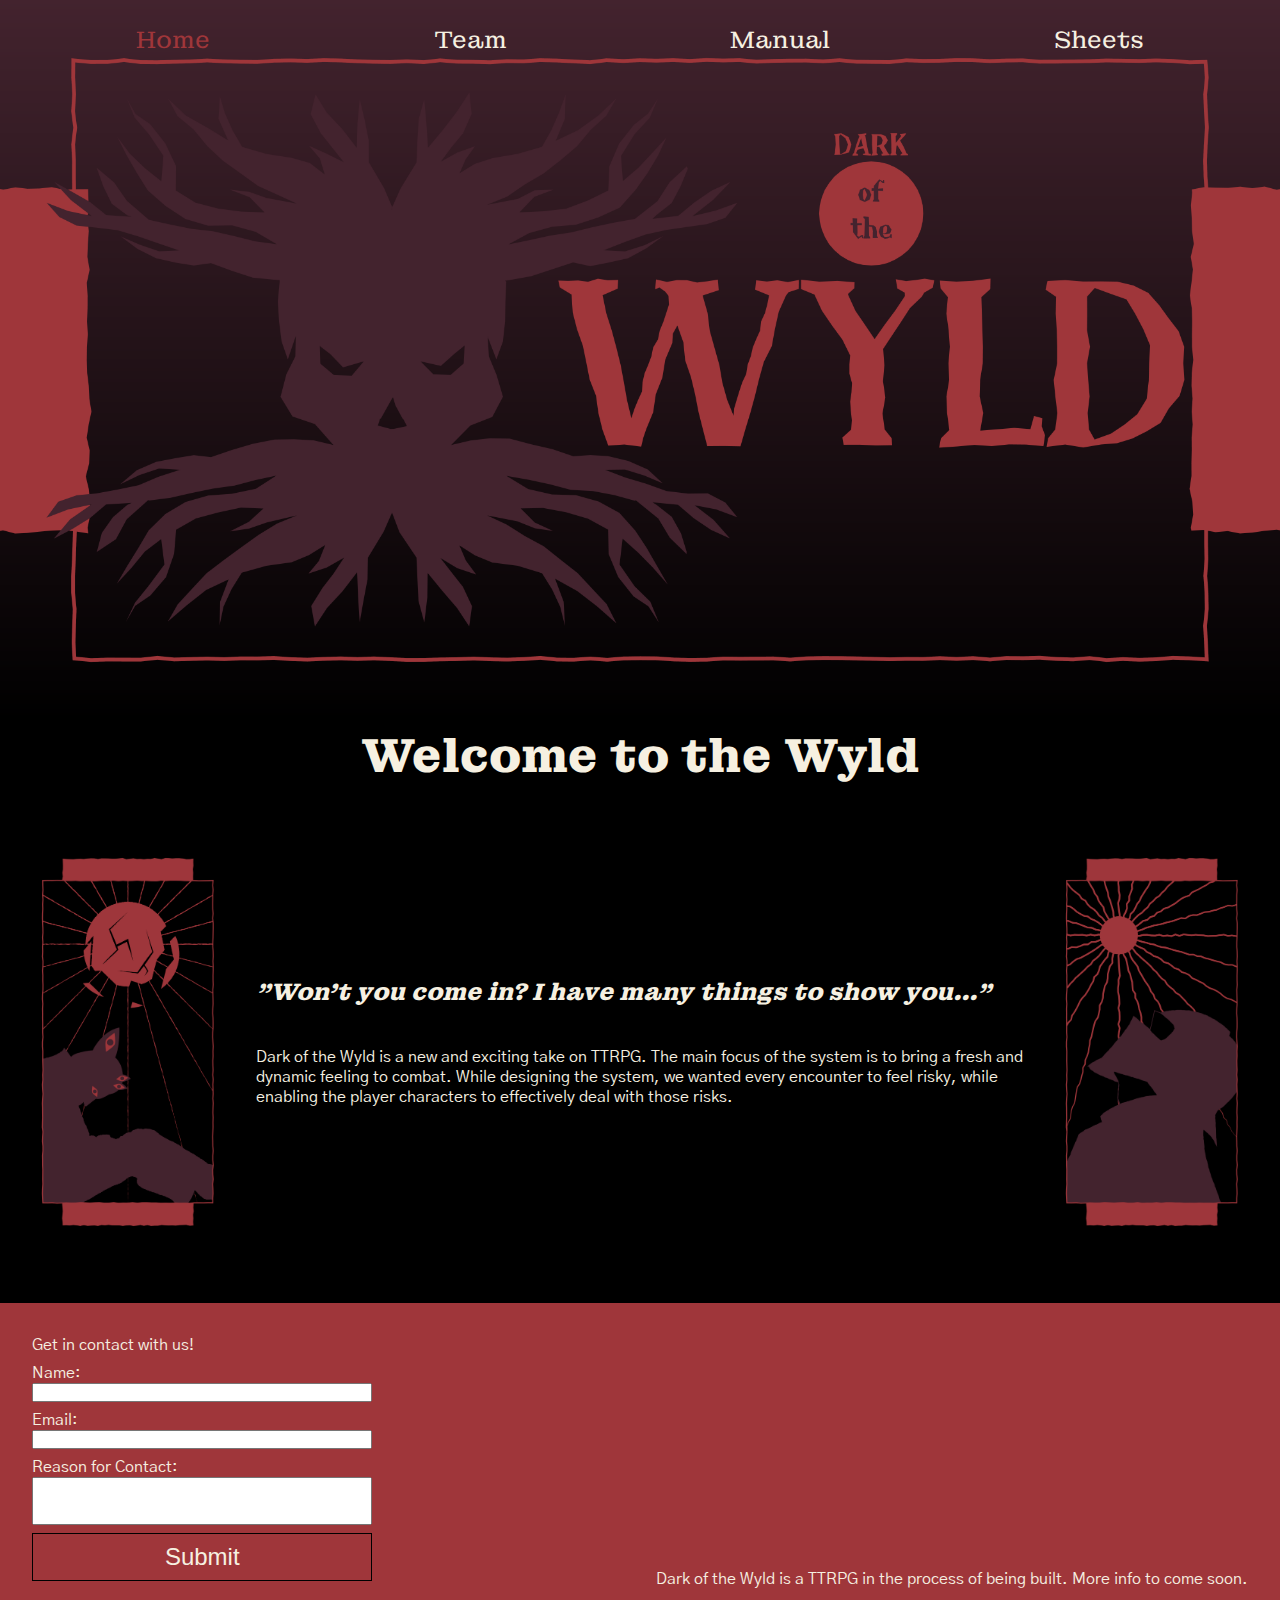
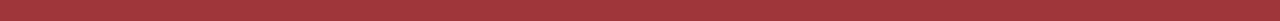
<file: index.html>
<!DOCTYPE html>
<html lang="en">
<head>
    <link rel="preconnect" href="https://fonts.googleapis.com">
    <link rel="preconnect" href="https://fonts.gstatic.com" crossorigin>
    <link href="https://fonts.googleapis.com/css2?family=Gothic+A1:wght@300;400;700&family=Montagu+Slab:opsz,wght@16..144,100..700&display=swap" rel="stylesheet">
    <link href="resources\css\base.css" rel="stylesheet">
    <link href="resources\css\index.css" rel="stylesheet">
    <meta charset="UTF-8">
    <meta name="viewport" content="width=device-width, initial-scale=1.0">
    <title>Dark of the Wyld</title>
</head>
<body>
<header>
    <nav>
        <ul>
            <li><a href="" class="activepage">Home</a></li>
            <li><a href="team.html">Team</a></li>
            <li><a href="manual.html">Manual</a></li>
            <li><a href="sheets.html">Sheets</a></li>
        </ul>
    </nav>
    <img class="banner" src="resources/assets/dotw-banner-full-01.png">
</header> 
<main>
    <div>
        <h1>Welcome to the Wyld</h1>
            <div class="content">
                <img src="resources\assets\dotw-asset-2-01.png" alt="Dark of the Wyld Concept Art">
                    <div class="textContent">
                        <h3><em>"Won't you come in? I have many things to show you..."</em></h3>
                        <br>
                        <br>
                        <p> 
                            Dark of the Wyld is a new and exciting take on TTRPG. The main focus of the system
                            is to bring a fresh and dynamic feeling to combat. While designing the system, we wanted
                            every encounter to feel risky, while enabling the player characters to effectively
                            deal with those risks.
                        </p>
                    </div>
                 <img src="resources\assets\dotw-asset-1-01.png" alt="Dark of the Wyld Concept Art">
            </div>
        <div class="extra"> 
            <img src="resources\assets\dotw-asset-2-01.png" alt="Dark of the Wyld Concept Art">
            <img src="resources\assets\dotw-asset-1-01.png" alt="Dark of the Wyld Concept Art">   
        </div>
    </div>
</main>   
<footer>
    <section class="getContactForm">
    <p>Get in contact with us!</p>
         <form action="get" class="getContact">
             <div class="getName">
                 <label for="name">Name:</label>
                 <input type="text" name="name" id="name" required />
             </div>
             <div class="getEmail">
                 <label for="email">Email:</label>
                 <input type="email" name="email" id="email" required />
             </div>
             <div class="getReason">
                 <label for="reason">Reason for Contact:</label>
                 <input type="text" name="reason" id="reason" required />
             </div>
             <div>
                <input id="submitButton" class="submit" type="button" value="Submit"/>
             </div>
         </form>
    </section>
    <section class="footerContent">
        <p>Dark of the Wyld is a TTRPG in the process of being built. More info to come soon.</p>
    </section>
 </footer>
</body>
</html>
</file>
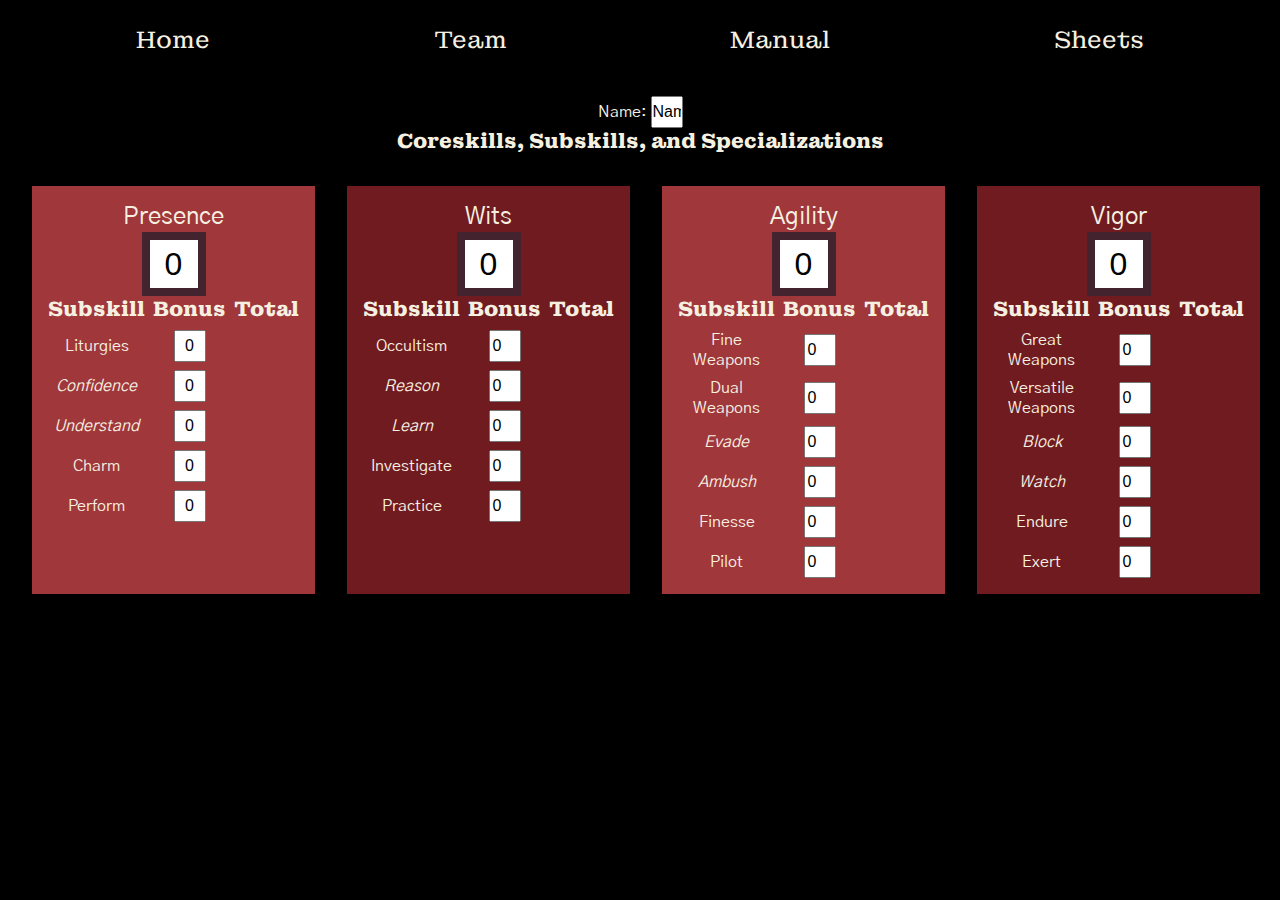
<file: charactersheettemplate.html>
<!DOCTYPE html>
<html lang="en">
    <head>
        <link rel="preconnect" href="https://fonts.googleapis.com">
        <link rel="preconnect" href="https://fonts.gstatic.com" crossorigin>
        <link href="https://fonts.googleapis.com/css2?family=Gothic+A1:wght@300;400;700&family=Montagu+Slab:opsz,wght@16..144,100..700&display=swap" rel="stylesheet">
        <link href="resources\css\base.css" rel="stylesheet">
        <link href="resources\css\charactersheet.css" rel="stylesheet">
        <script type = "text/javascript" src="resources/js/charactersheet.js"></script>
        <meta charset="UTF-8">
        <meta name="viewport" content="width=device-width, initial-scale=1.0">
        <title>Dark of the Wyld: Sheet</title>
    </head>
<body>
    <header>
        <nav>
            <ul>
                <li><a href="index.html">Home</a></li>
                <li><a href="team.html">Team</a></li>
                <li><a href="manual.html">Manual</a></li>
                <li><a href="sheets.html">Sheets</a></li>
            </ul>
        </nav>
    </header>
    <main>
        <section>
            <form id="nameForm">
                <label for="nameValue">Name:</label>
                <input type="text" id="nameValue" name="nameValue" value="Name">
            </form>
        </section>
        <h2>Coreskills, Subskills, and Specializations</h2>
        <section class="characterSheet" id="wholeSheet">
            <div id="presenceGroup">
                <div class="coreSkill">
                    <label for="presenceValue">Presence</label>
                    <input class="input" type="text" id="presenceValue" name="presenceValue" value="0" onchange="getValues()">
                </div>
                <div class="subskill">
                    <h2>Subskill</h2>
                    <h2>Bonus</h2>
                    <h2>Total</h2>
                    <label for="liturgiesBonus">Liturgies</label>
                    <input class="input" type="text" id="liturgiesBonus" name="liturgiesBonus" value="0" onchange="getValues()">
                    <p id="totalLiturgies"></p>
                    <label for="confidenceBonus"><em>Confidence</em></label>
                    <input class="input" type="text" id="confidenceBonus" name="confidenceBonus" value="0" onchange="getValues()">
                    <p id="totalConfidence"></p>
                    <label for="understandBonus"><em>Understand</em></label>
                    <input class="input" type="text" id="understandBonus" name="understandBonus" value="0" onchange="getValues()">
                    <p id="totalUnderstand"></p>
                    <label for="charmBonus">Charm</label>
                    <input class="input" type="text" id="charmBonus" name="charmBonus" value="0" onchange="getValues()">
                    <p id="totalCharm"></p>
                    <label for="performBonus">Perform</label>
                    <input class="input" type="text" id="performBonus" name="performBonus" value="0" onchange="getValues()">
                    <p id="totalPerform"></p>
                </div>
            </div>
            <div id="witsGroup">
                <div class="coreSkill">
                    <label for="witsValue">Wits</label>
                    <input class="input" type="text" id="witsValue" name="witsValue" value="0" onchange="getValues()">
                </div>
                <div class="subskill">
                    <h2>Subskill</h2>
                    <h2>Bonus</h2>
                    <h2>Total</h2>
                    <label for="occultismBonus">Occultism</label>
                    <input class="input" type="number" id="occultismBonus" name="occultismBonus" value="0" onchange="getValues()">
                    <p id="totalOccultism"></p>
                    <label for="reasonBonus"><em>Reason</em></label>
                    <input class="input" type="number" id="reasonBonus" name="reasonBonus" value="0" onchange="getValues()">
                    <p id="totalReason"></p>
                    <label for="learnBonus"><em>Learn</em></label>
                    <input class="input" type="number" id="learnBonus" name="learnBonus" value="0" onchange="getValues()">
                    <p id="totalLearn"></p>
                    <label for="investigateBonus">Investigate</label>
                    <input class="input" type="number" id="investigateBonus" name="investigateBonus" value="0" onchange="getValues()">
                    <p id="totalInvestigate"></p>
                    <label for="practiceBonus">Practice</label>
                    <input class="input" type="number" id="practiceBonus" name="practiceBonus" value="0" onchange="getValues()">
                    <p id="totalPractice"></p>
                </div>
            </div>
            <div id="agilityGroup">
                <div class="coreSkill">
                    <label for="agilityValue">Agility</label>
                    <input class="input" type="text" id="agilityValue" name="agilityValue" value="0" onchange="getValues()">
                </div>
                <div class="subskill">
                    <h2>Subskill</h2>
                    <h2>Bonus</h2>
                    <h2>Total</h2>
                    <label for="fineWeaponsBonus">Fine Weapons</label>
                    <input class="input" type="number" id="fineWeaponsBonus" name="fineWeaponsBonus" value="0" onchange="getValues()">
                    <p id="totalFineWeapons"></p>
                    <label for="dualWeaponsBonus">Dual Weapons</label>
                    <input class="input" type="number" id="dualWeaponsBonus" name="dualWeaponsBonus" value="0" onchange="getValues()">
                    <p id="totalDualWeapons"></p>
                    <label for="evadeBonus"><em>Evade</em></label>
                    <input class="input" type="number" id="evadeBonus" name="evadeBonus" value="0" onchange="getValues()">
                    <p id="totalEvade"></p>
                    <label for="ambushBonus"><em>Ambush</em></label>
                    <input class="input" type="number" id="ambushBonus" name="ambushBonus" value="0" onchange="getValues()">
                    <p id="totalAmbush"></p>
                    <label for="finesseBonus">Finesse</label>
                    <input class="input" type="number" id="finesseBonus" name="finesseBonus" value="0" onchange="getValues()">
                    <p id="totalFinesse"></p>
                    <label for="pilotBonus">Pilot</label>
                    <input class="input" type="number" id="pilotBonus" name="pilotBonus" value="0" onchange="getValues()">
                    <p id="totalPilot"></p>
                </div>
            </div>
            <div id="vigorGroup">
                <div class="coreSkill">
                    <label for="vigorValue">Vigor</label>
                    <input class="input" type="text" id="vigorValue" name="vigorValue" value="0" onchange="getValues()">
                </div>
                <div class="subskill">
                    <h2>Subskill</h2>
                    <h2>Bonus</h2>
                    <h2>Total</h2>
                    <label for="greatWeaponsBonus">Great Weapons</label>
                    <input class="input" type="number" id="greatWeaponsBonus" name="greatWeaponsBonus" value="0" onchange="getValues()">
                    <p id="totalGreatWeapons"></p>
                    <label for="versatileWeaponsBonus">Versatile Weapons</label>
                    <input class="input" type="number" id="versatileWeaponsBonus" name="versatileWeaponsBonus" value="0" onchange="getValues()">
                    <p id="totalVersatileWeapons"></p>
                    <label for="blockBonus"><em>Block</em></label>
                    <input class="input" type="number" id="blockBonus" name="blockBonus" value="0" onchange="getValues()">
                    <p id="totalBlock"></p>
                    <label for="watchBonus"><em>Watch</em></label>
                    <input class="input" type="number" id="watchBonus" name="watchBonus" value="0" onchange="getValues()">
                    <p id="totalWatch"></p>
                    <label for="endureBonus">Endure</label>
                    <input class="input" type="number" id="endureBonus" name="endureBonus" value="0" onchange="getValues()">
                    <p id="totalEndure"></p>
                    <label for="exertBonus">Exert</label>
                    <input class="input" type="number" id="exertBonus" name="exertBonus" value="0" onchange="getValues()">
                    <p id="totalExert"></p>
                </div>
            </div>
        </section>
    </main>
</body>
</html>
</file>
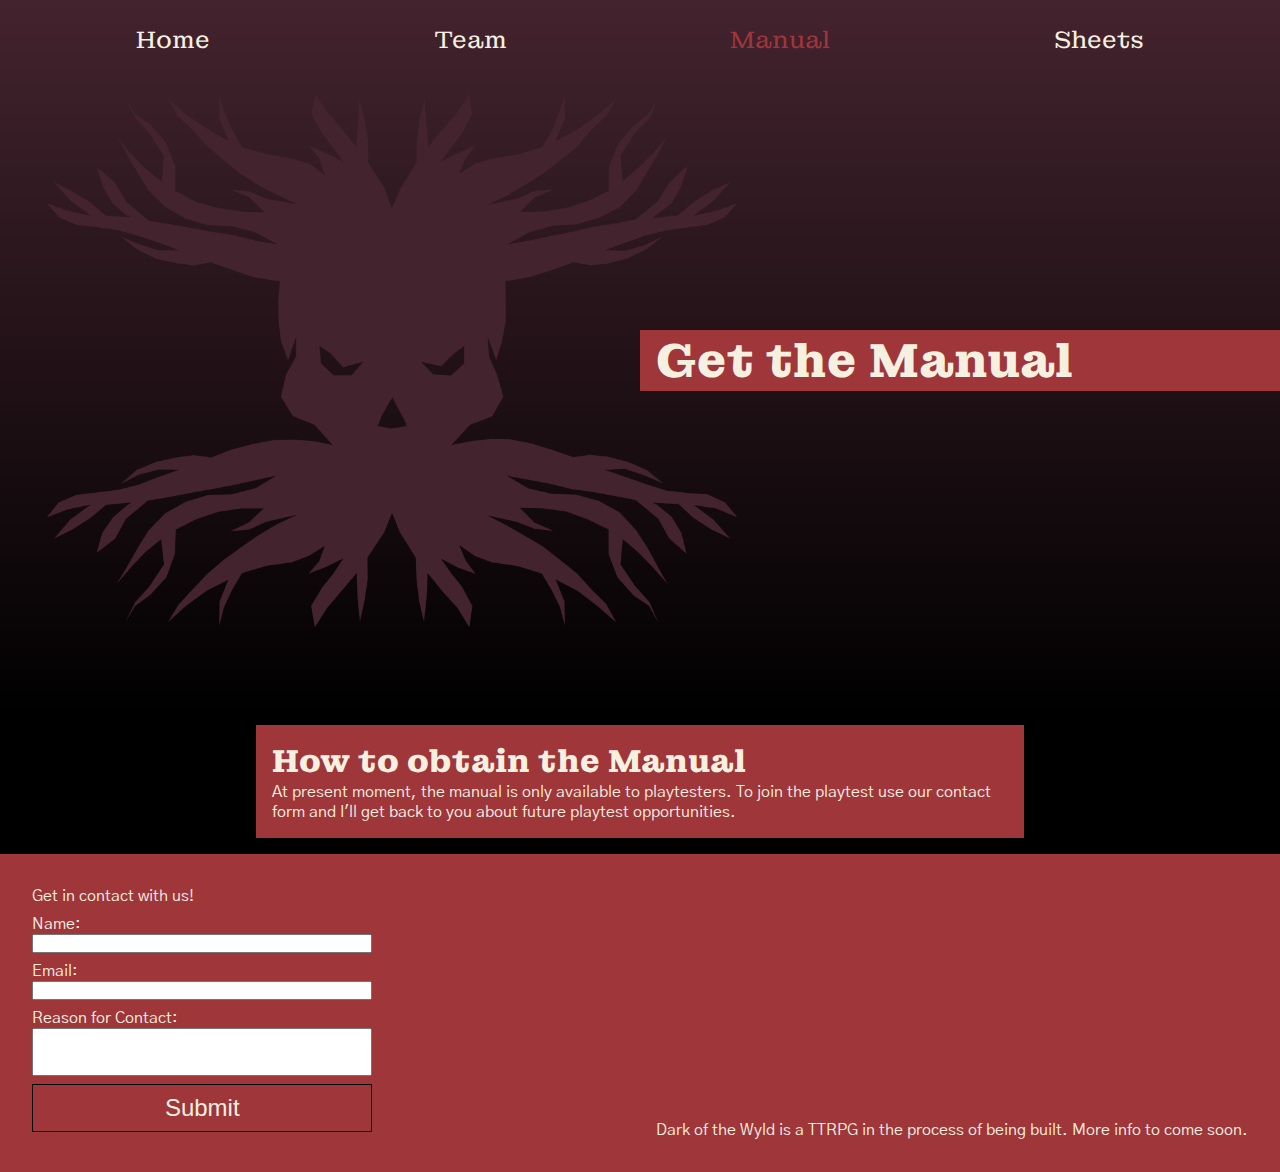
<file: manual.html>
<!DOCTYPE html>
<html lang="en">
    <head>
        <link rel="preconnect" href="https://fonts.googleapis.com">
        <link rel="preconnect" href="https://fonts.gstatic.com" crossorigin>
        <link href="https://fonts.googleapis.com/css2?family=Gothic+A1:wght@300;400;700&family=Montagu+Slab:opsz,wght@16..144,100..700&display=swap" rel="stylesheet">
        <link href="resources\css\base.css" rel="stylesheet">
        <link href="resources\css\manual.css" rel="stylesheet">
        <meta charset="UTF-8">
        <meta name="viewport" content="width=device-width, initial-scale=1.0">
        <title>Dark of the Wyld: Manual</title>
    </head>
<body>
    <header>
        <nav>
            <ul>
                <li><a href="index.html">Home</a></li>
                <li><a href="team.html">Team</a></li>
                <li><a href="" class="activepage">Manual</a></li>
                <li><a href="sheets.html">Sheets</a></li>
            </ul>
        </nav>
    </header>     
    <div class="bannerContent">
        <img class="banner" src="resources/assets/banner-no-title-01.png" alt="Dark of the Wyld Logo">
        <h1 class="bannerHeader">Get the Manual</h1>        
    </div>
    <main>
        <section class="howTo">
            <h2>How to obtain the Manual</h2>
            <p>At present moment, the manual is only available to playtesters. To join the playtest use our contact form and I'll get back to
            you about future playtest opportunities.
            </p>
        </section>
    </main>
    <footer>
        <section class="getContactForm">
        <p>Get in contact with us!</p>
             <form action="get" class="getContact">
                 <div class="getName">
                     <label for="name">Name:</label>
                     <input type="text" name="name" id="name" required />
                 </div>
                 <div class="getEmail">
                     <label for="email">Email:</label>
                     <input type="email" name="email" id="email" required />
                 </div>
                 <div class="getReason">
                     <label for="reason">Reason for Contact:</label>
                     <input type="text" name="reason" id="reason" required />
                 </div>
                 <div>
                    <input id="submitButton" class="submit" type="button" value="Submit"/>
                 </div>
             </form>
        </section>
        <section class="footerContent">
            <p>Dark of the Wyld is a TTRPG in the process of being built. More info to come soon.</p>
        </section>
     </footer>
</body>
</html>
</file>
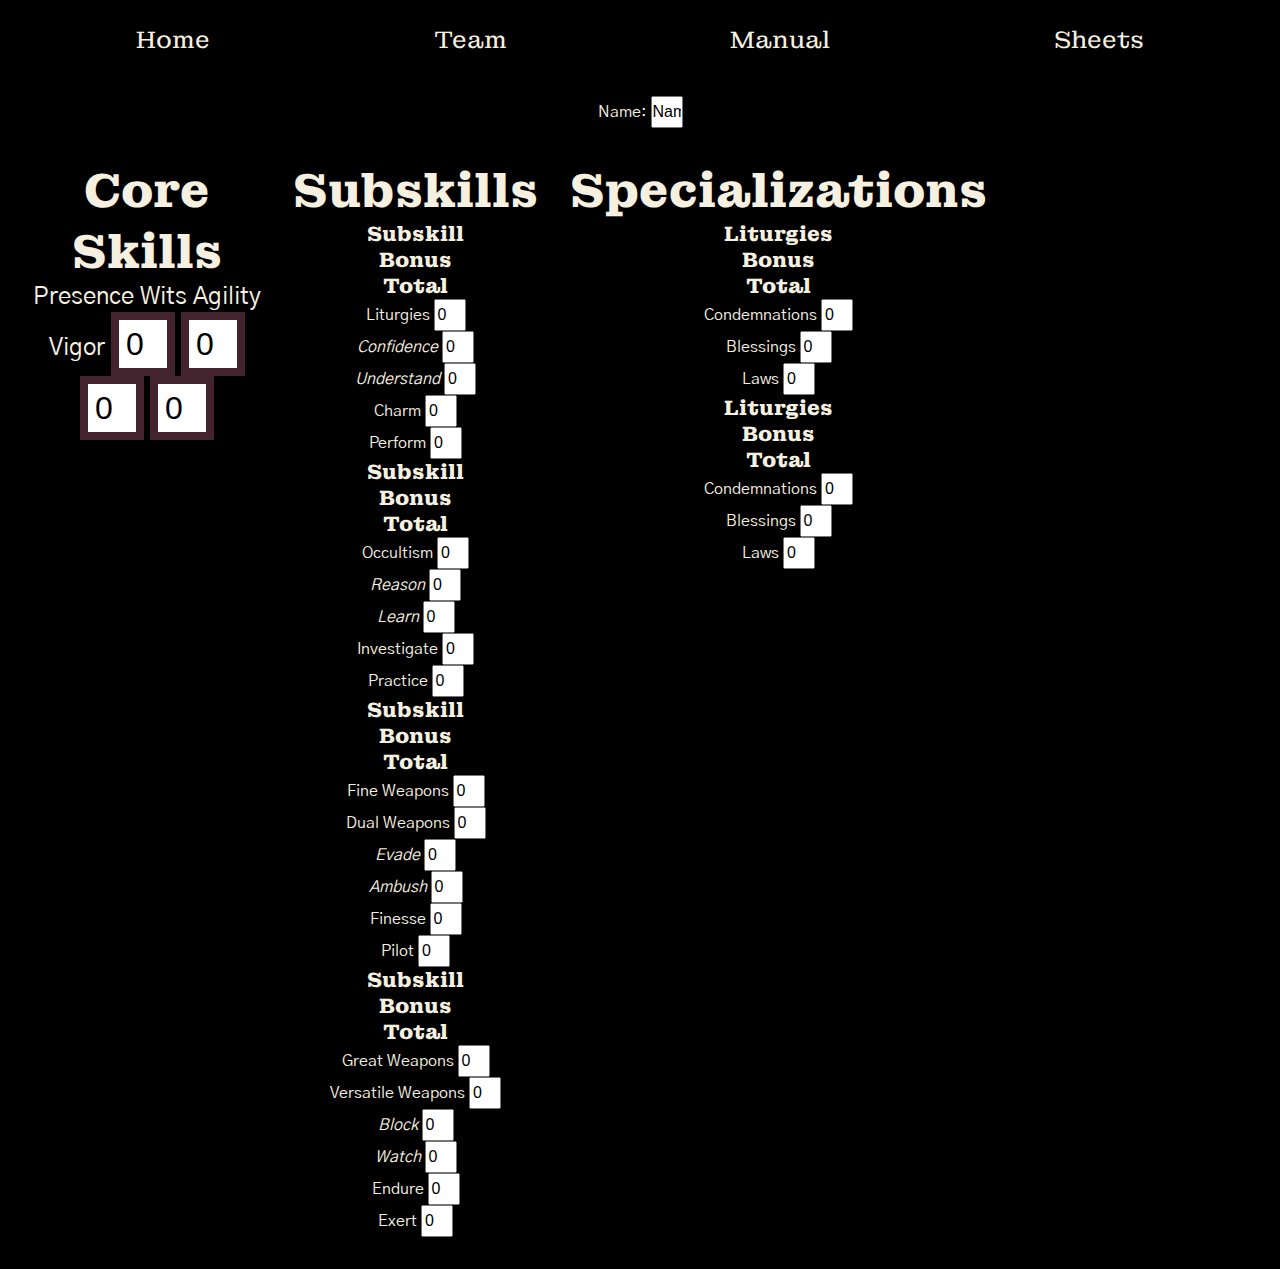
<file: old charactersheettemplate.html>
<!DOCTYPE html>
<html lang="en">
    <head>
        <link rel="preconnect" href="https://fonts.googleapis.com">
        <link rel="preconnect" href="https://fonts.gstatic.com" crossorigin>
        <link href="https://fonts.googleapis.com/css2?family=Gothic+A1:wght@300;400;700&family=Montagu+Slab:opsz,wght@16..144,100..700&display=swap" rel="stylesheet">
        <link href="resources\css\base.css" rel="stylesheet">
        <link href="resources\css\charactersheet.css" rel="stylesheet">
        <script type = "text/javascript" src="resources/js/charactersheet.js"></script>
        <meta charset="UTF-8">
        <meta name="viewport" content="width=device-width, initial-scale=1.0">
        <title>Dark of the Wyld: Sheet</title>
    </head>
<body>
    <header>
        <nav>
            <ul>
                <li><a href="index.html">Home</a></li>
                <li><a href="team.html">Team</a></li>
                <li><a href="manual.html">Manual</a></li>
                <li><a href="sheets.html">Sheets</a></li>
            </ul>
        </nav>
    </header>
    <main>
        <section>
            <form id="nameForm">
                <label for="nameValue">Name:</label>
                <input type="text" id="nameValue" name="nameValue" value="Name">
            </form>
        </section>
        <section class="characterSheet" id="wholeSheet">
            <div class="coreSkill">
                <h1 id="coreSkillBanner">Core Skills</h1>
                    <div class="coreSkillNames">
                        <form id="coreSkillValuesForm">
                            <label for="presenceValue">Presence</label>
                            <label for="witsValue">Wits</label>
                            <label for="agilityValue">Agility</label>
                            <label for="vigorValue">Vigor</label>
                            <input class="input" type="number" id="presenceValue" name="presenceValue" value="0" onchange="getValues()">
                            <input class="input" type="number" id="witsValue" name="witsValue" value="0" onchange="getValues()">
                            <input class="input" type="number" id="agilityValue" name="agilityValue" value="0" onchange="getValues()">                           
                            <input class="input" type="number" id="vigorValue" name="vigorValue" value="0" onchange="getValues()">
                        </form>
                    </div>
            </div>
            <div class="subSkill">
                <h1 id="subSkillBanner">Subskills</h1>
                    <div class="subSkillNames">
                        <form id="subSkillValuesForm">
                            <h2>Subskill</h2>
                            <h2>Bonus</h2>
                            <h2>Total</h2>
                            <label for="liturgiesBonus">Liturgies</label>
                            <input class="input" type="number" id="liturgiesBonus" name="liturgiesBonus" value="0" onchange="getValues()">
                            <p id="totalLiturgies"></p>
                            <label for="confidenceBonus"><em>Confidence</em></label>
                            <input class="input" type="number" id="confidenceBonus" name="confidenceBonus" value="0" onchange="getValues()">
                            <p id="totalConfidence"></p>
                            <label for="understandBonus"><em>Understand</em></label>
                            <input class="input" type="number" id="understandBonus" name="understandBonus" value="0" onchange="getValues()">
                            <p id="totalUnderstand"></p>
                            <label for="charmBonus">Charm</label>
                            <input class="input" type="number" id="charmBonus" name="charmBonus" value="0" onchange="getValues()">
                            <p id="totalCharm"></p>
                            <label for="performBonus">Perform</label>
                            <input class="input" type="number" id="performBonus" name="performBonus" value="0" onchange="getValues()">
                            <p id="totalPerform"></p>
                            <h2>Subskill</h2>
                            <h2>Bonus</h2>
                            <h2>Total</h2>
                            <label for="occultismBonus">Occultism</label>
                            <input class="input" type="number" id="occultismBonus" name="occultismBonus" value="0" onchange="getValues()">
                            <p id="totalOccultism"></p>
                            <label for="reasonBonus"><em>Reason</em></label>
                            <input class="input" type="number" id="reasonBonus" name="reasonBonus" value="0" onchange="getValues()">
                            <p id="totalReason"></p>
                            <label for="learnBonus"><em>Learn</em></label>
                            <input class="input" type="number" id="learnBonus" name="learnBonus" value="0" onchange="getValues()">
                            <p id="totalLearn"></p>
                            <label for="investigateBonus">Investigate</label>
                            <input class="input" type="number" id="investigateBonus" name="investigateBonus" value="0" onchange="getValues()">
                            <p id="totalInvestigate"></p>
                            <label for="practiceBonus">Practice</label>
                            <input class="input" type="number" id="practiceBonus" name="practiceBonus" value="0" onchange="getValues()">
                            <p id="totalPractice"></p>
                            <h2>Subskill</h2>
                            <h2>Bonus</h2>
                            <h2>Total</h2>
                            <label for="fineWeaponsBonus">Fine Weapons</label>
                            <input class="input" type="number" id="fineWeaponsBonus" name="fineWeaponsBonus" value="0" onchange="getValues()">
                            <p id="totalFineWeapons"></p>
                            <label for="dualWeaponsBonus">Dual Weapons</label>
                            <input class="input" type="number" id="dualWeaponsBonus" name="dualWeaponsBonus" value="0" onchange="getValues()">
                            <p id="totalDualWeapons"></p>
                            <label for="evadeBonus"><em>Evade</em></label>
                            <input class="input" type="number" id="evadeBonus" name="evadeBonus" value="0" onchange="getValues()">
                            <p id="totalEvade"></p>
                            <label for="ambushBonus"><em>Ambush</em></label>
                            <input class="input" type="number" id="ambushBonus" name="ambushBonus" value="0" onchange="getValues()">
                            <p id="totalAmbush"></p>
                            <label for="finesseBonus">Finesse</label>
                            <input class="input" type="number" id="finesseBonus" name="finesseBonus" value="0" onchange="getValues()">
                            <p id="totalFinesse"></p>
                            <label for="pilotBonus">Pilot</label>
                            <input class="input" type="number" id="pilotBonus" name="pilotBonus" value="0" onchange="getValues()">
                            <p id="totalPilot"></p>
                            <h2>Subskill</h2>
                            <h2>Bonus</h2>
                            <h2>Total</h2>
                            <label for="greatWeaponsBonus">Great Weapons</label>
                            <input class="input" type="number" id="greatWeaponsBonus" name="greatWeaponsBonus" value="0" onchange="getValues()">
                            <p id="totalGreatWeapons"></p>
                            <label for="versatileWeaponsBonus">Versatile Weapons</label>
                            <input class="input" type="number" id="versatileWeaponsBonus" name="versatileWeaponsBonus" value="0" onchange="getValues()">
                            <p id="totalVersatileWeapons"></p>
                            <label for="blockBonus"><em>Block</em></label>
                            <input class="input" type="number" id="blockBonus" name="blockBonus" value="0" onchange="getValues()">
                            <p id="totalBlock"></p>
                            <label for="watchBonus"><em>Watch</em></label>
                            <input class="input" type="number" id="watchBonus" name="watchBonus" value="0" onchange="getValues()">
                            <p id="totalWatch"></p>
                            <label for="endureBonus">Endure</label>
                            <input class="input" type="number" id="endureBonus" name="endureBonus" value="0" onchange="getValues()">
                            <p id="totalEndure"></p>
                            <label for="exertBonus">Exert</label>
                            <input class="input" type="number" id="exertBonus" name="exertBonus" value="0" onchange="getValues()">
                            <p id="totalExert"></p>
                        </form>
                    </div>
            </div>  
            <div class="specialization">
                <h1 id="specializationBanner">Specializations</h1>
                    <div class="specializationNames">
                        <form class="specializationForm presenceGroup" id="liturgiesForm">
                                <h2>Liturgies</h2>
                                <h2>Bonus</h2>
                                <h2>Total</h2>
                                <label for="condemnationsBonus">Condemnations</label>
                                <input class="input" type="number" id="condemnationsBonus" name="condemnationsBonus" value="0" onchange="getValues()">
                                <p id="totalCondemnations"></p>
                                <label for="blessingsBonus">Blessings</label>
                                <input class="input" type="number" id="blessingsBonus" name="blessingsBonus" value="0" onchange="getValues()">
                                <p id="totalBlessings"></p>
                                <label for="lawsBonus">Laws</label>
                                <input class="input" type="number" id="lawsBonus" name="lawsBonus" value="0" onchange="getValues()">
                                <p id="totalLaws"></p>
                        </form>
                        <form class="specializationForm witsGroup" id="occultismForm">
                            <h2>Liturgies</h2>
                            <h2>Bonus</h2>
                            <h2>Total</h2>
                            <label for="condemnationsBonus">Condemnations</label>
                            <input class="input" type="number" id="condemnationsBonus" name="condemnationsBonus" value="0" onchange="getValues()">
                            <p id="totalCondemnations"></p>
                            <label for="blessingsBonus">Blessings</label>
                            <input class="input" type="number" id="blessingsBonus" name="blessingsBonus" value="0" onchange="getValues()">
                            <p id="totalBlessings"></p>
                            <label for="lawsBonus">Laws</label>
                            <input class="input" type="number" id="lawsBonus" name="lawsBonus" value="0" onchange="getValues()">
                            <p id="totalLaws"></p>                            
                        </form>
                    </div>    
            </div>                                      
        </section>
    </main>
</body>
</html>
</file>
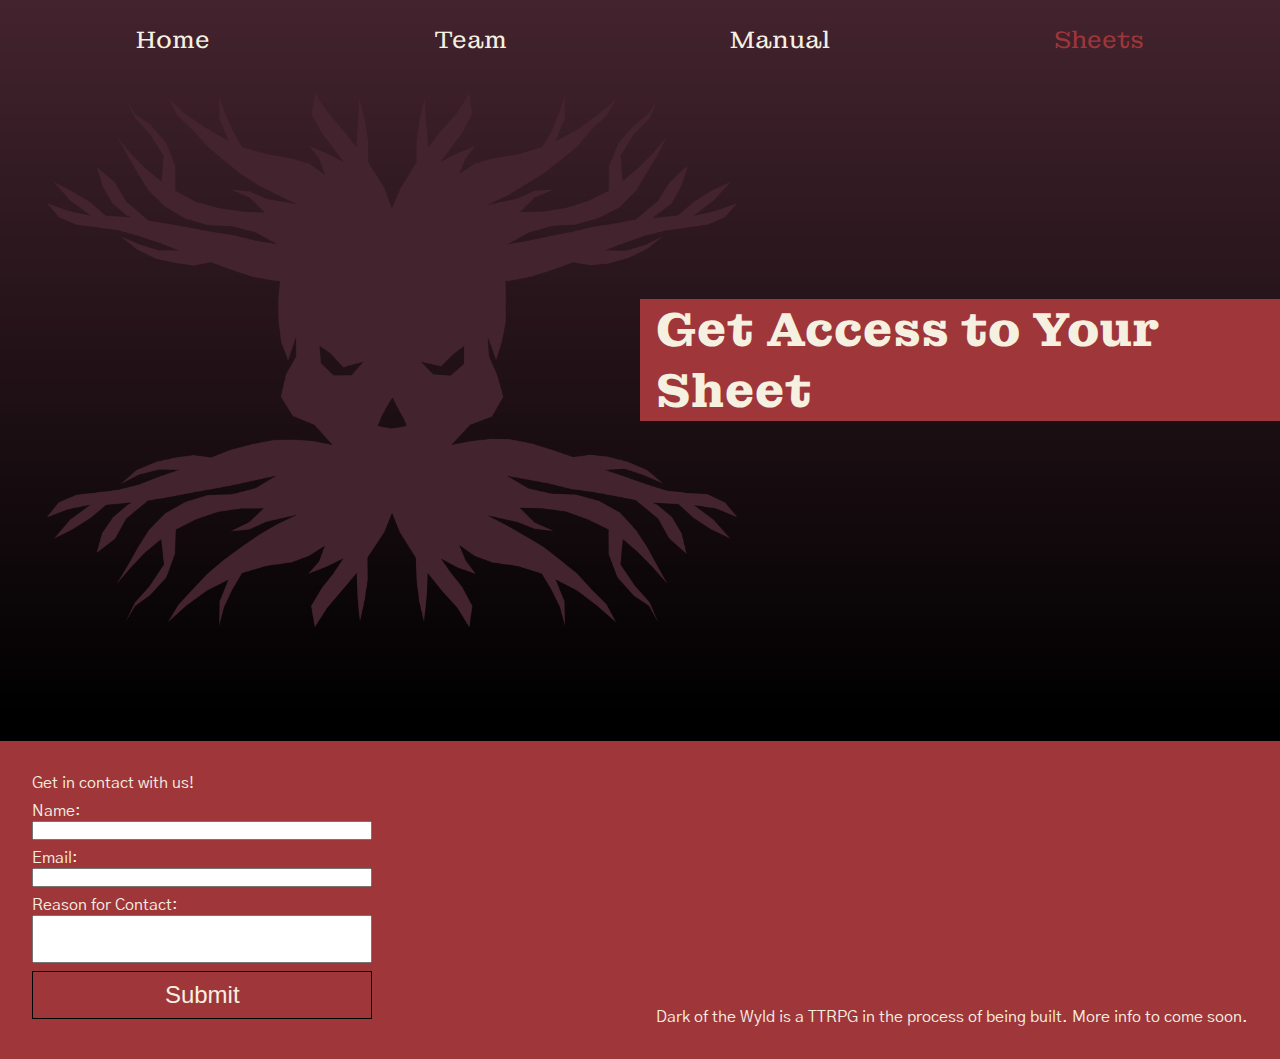
<file: sheets.html>
<!DOCTYPE html>
<html lang="en">
    <head>
        <link rel="preconnect" href="https://fonts.googleapis.com">
        <link rel="preconnect" href="https://fonts.gstatic.com" crossorigin>
        <link href="https://fonts.googleapis.com/css2?family=Gothic+A1:wght@300;400;700&family=Montagu+Slab:opsz,wght@16..144,100..700&display=swap" rel="stylesheet">
        <link href="resources\css\base.css" rel="stylesheet">
        <link href="resources\css\sheets.css" rel="stylesheet">
        <meta charset="UTF-8">
        <meta name="viewport" content="width=device-width, initial-scale=1.0">
        <title>Dark of the Wyld: Sheets</title>
    </head>
<body>
    <header>
        <nav>
            <ul>
                <li><a href="index.html">Home</a></li>
                <li><a href="team.html">Team</a></li>
                <li><a href="manual.html">Manual</a></li>
                <li><a href="" class="activepage">Sheets</a></li>
            </ul>
        </nav>
        <div class="bannerContent">
            <img class="banner" src="resources/assets/banner-no-title-01.png" alt="Dark of the Wyld Logo">
            <h1 class="bannerHeader">Get Access to Your Sheet</h1>        
        </div>   
    </header>
    <main>

    </main>
    <footer>
        <section class="getContactForm">
        <p>Get in contact with us!</p>
             <form action="get" class="getContact">
                 <div class="getName">
                     <label for="name">Name:</label>
                     <input type="text" name="name" id="name" required />
                 </div>
                 <div class="getEmail">
                     <label for="email">Email:</label>
                     <input type="email" name="email" id="email" required />
                 </div>
                 <div class="getReason">
                     <label for="reason">Reason for Contact:</label>
                     <input type="text" name="reason" id="reason" required />
                 </div>
                 <div>
                    <input id="submitButton" class="submit" type="button" value="Submit"/>
                 </div>
             </form>
        </section>
        <section class="footerContent">
            <p>Dark of the Wyld is a TTRPG in the process of being built. More info to come soon.</p>
        </section>
     </footer>
</body>
</html>
</file>
